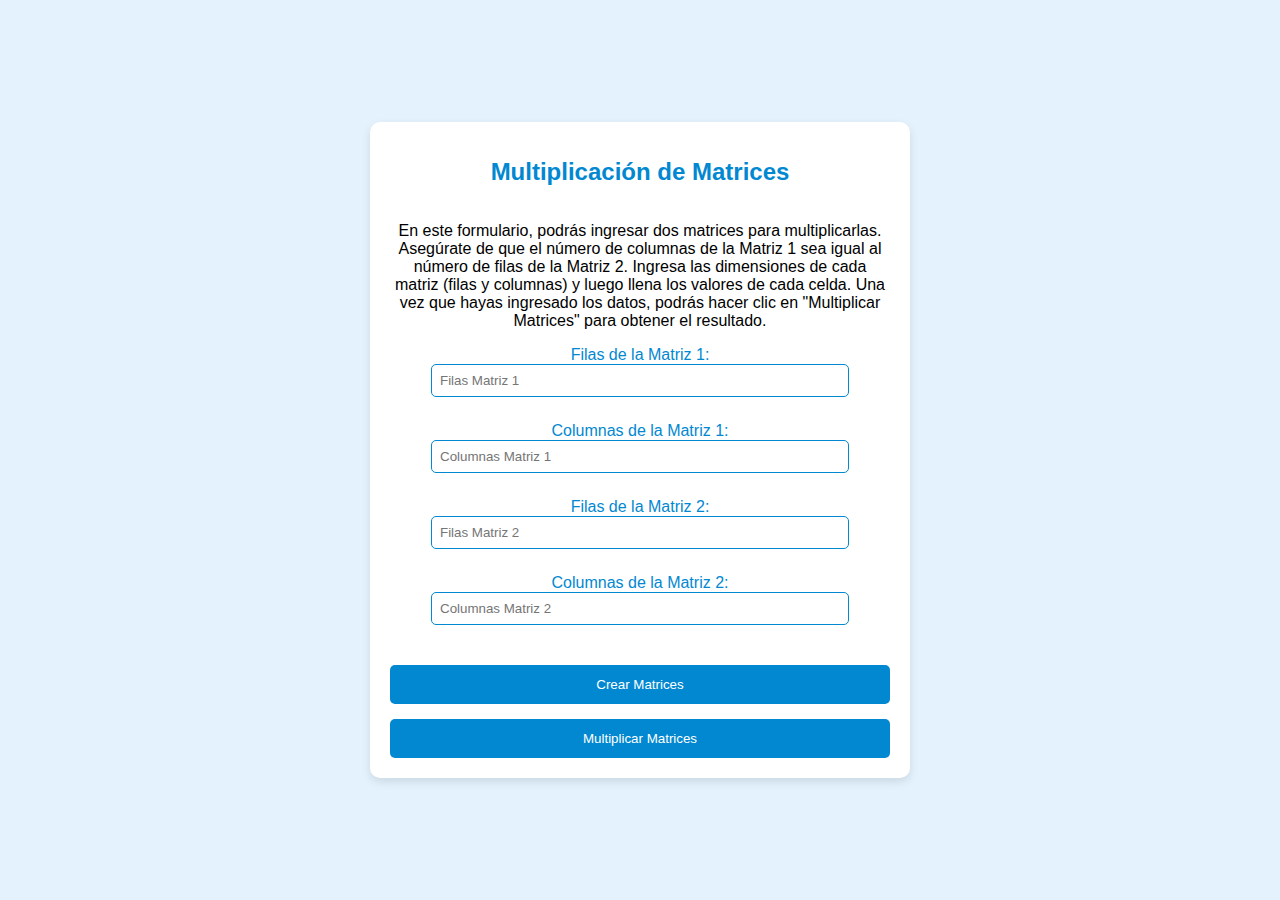
<file: js_version/frontend/index.html>
<!DOCTYPE html>
<html lang="es">
<head>
    <meta charset="UTF-8">
    <meta name="viewport" content="width=device-width, initial-scale=1.0">
    <title>Multiplicación de Matrices</title>
    <script defer src="script.js"></script>
    <link rel="stylesheet" href="styles.css">
</head>
<body>
    <div class="container">
        <h1>Multiplicación de Matrices</h1>
        
        <!-- Texto explicativo para el usuario -->
        <p>
            En este formulario, podrás ingresar dos matrices para multiplicarlas. Asegúrate de que el número de columnas de la Matriz 1 sea igual al número de filas de la Matriz 2. 
            Ingresa las dimensiones de cada matriz (filas y columnas) y luego llena los valores de cada celda. Una vez que hayas ingresado los datos, podrás hacer clic en "Multiplicar Matrices" para obtener el resultado.
        </p>

        <div class="input-group">
            <label for="rows1">Filas de la Matriz 1:</label>
            <input type="number" id="rows1" placeholder="Filas Matriz 1" min="1">
        </div>
        <div class="input-group">
            <label for="cols1">Columnas de la Matriz 1:</label>
            <input type="number" id="cols1" placeholder="Columnas Matriz 1" min="1">
        </div>
        <div class="input-group">
            <label for="rows2">Filas de la Matriz 2:</label>
            <input type="number" id="rows2" placeholder="Filas Matriz 2" min="1">
        </div>
        <div class="input-group">
            <label for="cols2">Columnas de la Matriz 2:</label>
            <input type="number" id="cols2" placeholder="Columnas Matriz 2" min="1">
        </div>
        <button onclick="createMatrixInputs()">Crear Matrices</button>

        <div id="matrices" class="matrix-container"></div>

        <button onclick="multiplyMatrices()">Multiplicar Matrices</button>

        <div id="result"></div>
    </div>
</body>
</html>
</file>
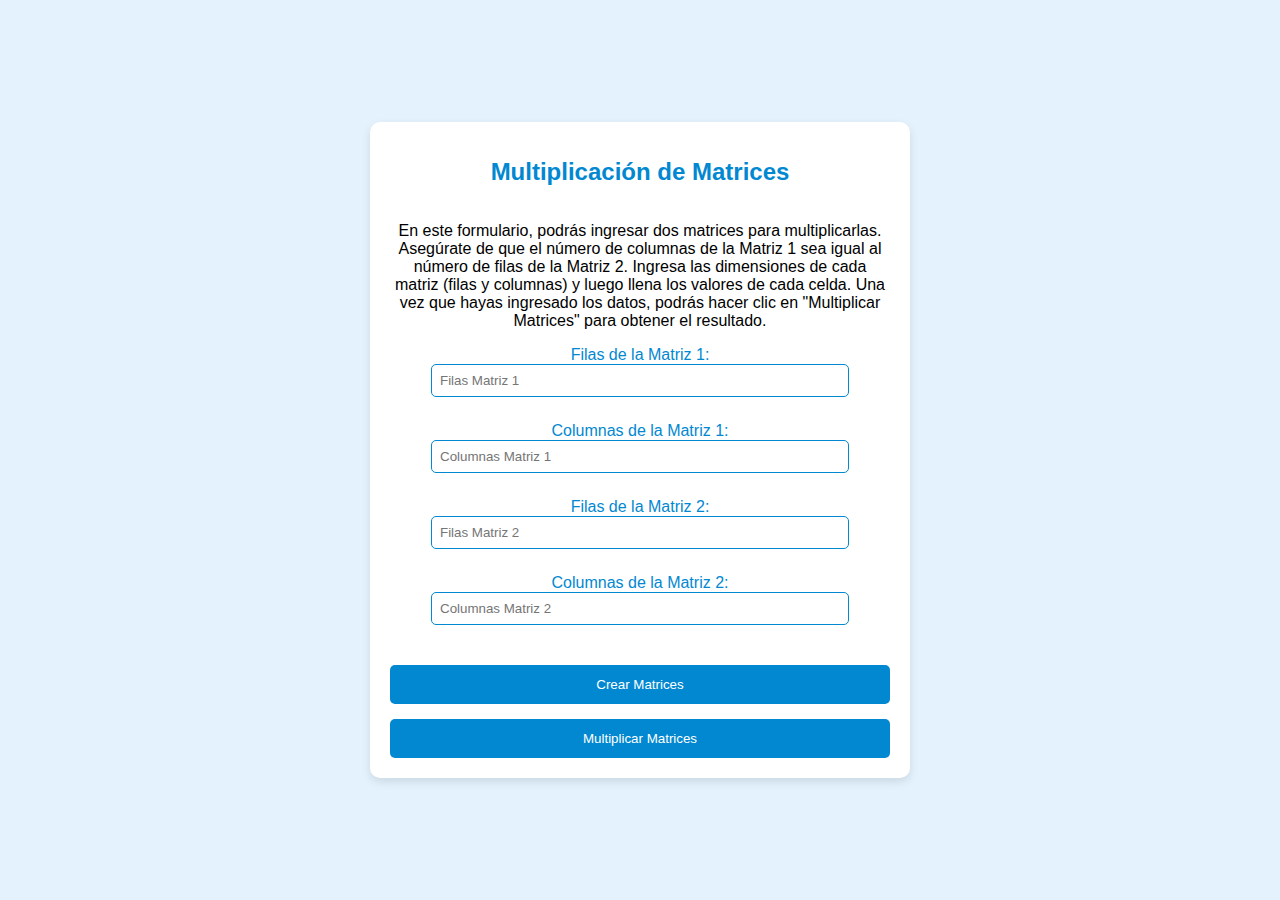
<file: py_version/static/index.html>
<!DOCTYPE html>
<html lang="es">
<head>
    <meta charset="UTF-8">
    <meta name="viewport" content="width=device-width, initial-scale=1.0">
    <title>Multiplicación de Matrices</title>
    <script defer src="script.js"></script>
    <link rel="stylesheet" href="styles.css">
</head>
<body>
    <div class="container">
        <h1>Multiplicación de Matrices</h1>

        <!-- Texto explicativo para el usuario -->
        <p>
            En este formulario, podrás ingresar dos matrices para multiplicarlas. Asegúrate de que el número de columnas de la Matriz 1 sea igual al número de filas de la Matriz 2. 
            Ingresa las dimensiones de cada matriz (filas y columnas) y luego llena los valores de cada celda. Una vez que hayas ingresado los datos, podrás hacer clic en "Multiplicar Matrices" para obtener el resultado.
        </p>

        <div class="input-group">
            <label for="rows1">Filas de la Matriz 1:</label>
            <input type="number" id="rows1" placeholder="Filas Matriz 1" min="1">
        </div>
        <div class="input-group">
            <label for="cols1">Columnas de la Matriz 1:</label>
            <input type="number" id="cols1" placeholder="Columnas Matriz 1" min="1">
        </div>
        <div class="input-group">
            <label for="rows2">Filas de la Matriz 2:</label>
            <input type="number" id="rows2" placeholder="Filas Matriz 2" min="1">
        </div>
        <div class="input-group">
            <label for="cols2">Columnas de la Matriz 2:</label>
            <input type="number" id="cols2" placeholder="Columnas Matriz 2" min="1">
        </div>
        <button onclick="createMatrixInputs()">Crear Matrices</button>

        <div id="matrices" class="matrix-container"></div>

        <button onclick="multiplyMatrices()">Multiplicar Matrices</button>

        <div id="result"></div>
    </div>
</body>
</html>
</file>
<file: js_version/frontend/styles.css>
body {
    font-family: Arial, sans-serif;
    background-color: #e3f2fd;
    display: flex;
    justify-content: center;
    align-items: center;
    height: 100vh;
    margin: 0;
}

.container {
    background: white;
    padding: 20px;
    border-radius: 10px;
    box-shadow: 0 4px 10px rgba(0, 0, 0, 0.1);
    width: 500px;
    text-align: center;
    display: flex;
    flex-direction: column;
}

h1 {
    font-size: 24px;
    color: #0288d1;
    margin-bottom: 20px;
}

.input-group {
    margin-bottom: 15px;
}

.input-group label {
    margin-bottom: 5px;
    font-size: 16px;
    color: #0288d1;
}

input {
    padding: 8px;
    width: 80%;
    margin-bottom: 10px;
    border-radius: 5px;
    border: 1px solid #0288d1;
}

button {
    background-color: #0288d1;
    color: white;
    border: none;
    padding: 12px 20px;
    cursor: pointer;
    border-radius: 5px;
    margin-top: 15px;
    width: 100%;
}

button:hover {
    background-color: #0277bd;
}

.matrices-container {
    margin-top: 20px;
}

.matrices-container table {
    margin: auto;
    border-collapse: collapse;
    width: 100%;
}

.matrices-container td {
    padding: 10px;
    text-align: center;
}

.result-container {
    margin-top: 20px;
}

.result-container table {
    margin: auto;
    border-collapse: collapse;
}

.result-container td {
    padding: 10px;
    text-align: center;
}
</file>
<file: py_version/static/styles.css>
body {
    font-family: Arial, sans-serif;
    background-color: #e3f2fd;
    display: flex;
    justify-content: center;
    align-items: center;
    height: 100vh;
    margin: 0;
}

.container {
    background: white;
    padding: 20px;
    border-radius: 10px;
    box-shadow: 0 4px 10px rgba(0, 0, 0, 0.1);
    width: 500px;
    text-align: center;
    display: flex;
    flex-direction: column;
}

h1 {
    font-size: 24px;
    color: #0288d1;
    margin-bottom: 20px;
}

.input-group {
    margin-bottom: 15px;
}

.input-group label {
    margin-bottom: 5px;
    font-size: 16px;
    color: #0288d1;
}

input {
    padding: 8px;
    width: 80%;
    margin-bottom: 10px;
    border-radius: 5px;
    border: 1px solid #0288d1;
}

button {
    background-color: #0288d1;
    color: white;
    border: none;
    padding: 12px 20px;
    cursor: pointer;
    border-radius: 5px;
    margin-top: 15px;
    width: 100%;
}

button:hover {
    background-color: #0277bd;
}

.matrices-container {
    margin-top: 20px;
}

.matrices-container table {
    margin: auto;
    border-collapse: collapse;
    width: 100%;
}

.matrices-container td {
    padding: 10px;
    text-align: center;
}

.result-container {
    margin-top: 20px;
}

.result-container table {
    margin: auto;
    border-collapse: collapse;
}

.result-container td {
    padding: 10px;
    text-align: center;
}
</file>
